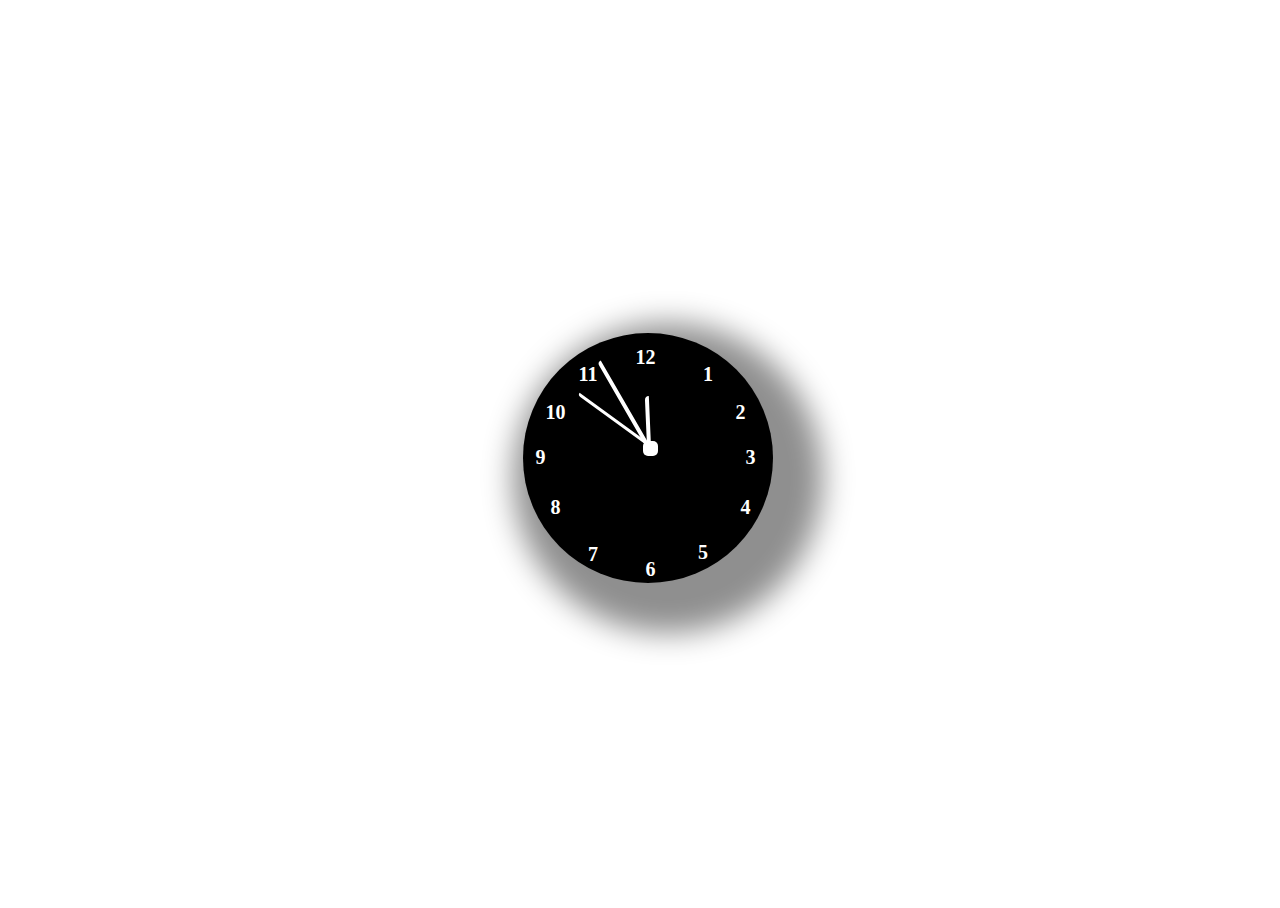
<file: Clock/index.html>
<!DOCTYPE html>
<html>

<head>
  <meta charset="utf-8">
  <meta name="viewport" content="width=device-width">
  <title>replit</title>
  <link href="style.css" rel="stylesheet" type="text/css" />
</head>

<body>
  <div class="clock"> 
  <div class="text">12</div>
  <div class="text">1</div>
  <div class="text">2</div>
  <div class="text">3</div>
  <div class="text">4</div>
  <div class="text">5</div>
  <div class="text">6</div>
  <div class="text">7</div>
  <div class="text">8</div>
  <div class="text">9</div>
  <div class="text">10</div>
  <div class="text">11</div>
  <div class="center"></div>
  <div class="hour">       
    </div>  
    <div class="minute">
    </div>
    <div class="second"></div>
  </div>
  <script src="script.js"></script>
</body>

</html>
</file>
<file: Clock/style.css>
html {
  height: 100%;
  width: 100%;
  margin:0;
  padding:0;
  overflow: hidden;
}
body{
  height:100%;
  width:100%;
  display:flex;
  align-items:center;
  justify-content:center;
  
}

.clock{
  min-width:250px;
  min-height:250px;
  background-color: #000000;
  box-shadow: 20px 20px 30px 30px #8f8f8f;
  -webkit-box-shadow: 20px 20px 30px 30px #8f8f8f;
  border-radius: 200px;
  position: relative;
}
.center{
  min-width:15px;
  min-height:15px;
  background-color: #ffffff;
  border-radius: 5px;
  position: absolute;
  top:43%;
  left:48%;

}
.time{
  display:flex;
  align-items:center;
}
.hour {
  position: absolute;
  top:25%;
  right:49%;
  transform: rotate(0deg); /* Adjust rotation as needed */
  width: 4px;
  height:20%;
  border-radius:30px 0px 0px 20px;
  background-color: #ffffff;
}
.minute{
  position: absolute;
  top:6%;
  right:49%;
  transform: rotate(0deg); /* Adjust rotation as needed */
  min-width: 4px;
  min-height:40%;
  border-radius:30px 0px 0px 20px;
  background-color: #ffffff;
}
.second{
  position: absolute;
  top:10%;
  right:49%;
  transform: rotate(0deg); /* Adjust rotation as needed */
  min-width: 3px;
  min-height:35%;
  border-radius:30px 0px 0px 20px;
  background-color: #ffffff;
}


.text {
  color:white;
  position: absolute;
  width: 20px; /* Adjust width and height as needed */
  height: 20px; /* Adjust width and height as needed */
  text-align: center;
  font-family:georgia;
  font-weight:bold ;
  font-size:clamp(15px,2vw,20px);
}

.text:nth-child(1){
  position :absolute;
  top:5%;
  left:45%;
}
.text:nth-child(2){
  position :absolute;
  top:12%;
  right:22%;
}
  .text:nth-child(3){
  position :absolute;
  top:27%;
  right:9%;
    }
    .text:nth-child(4){
  position :absolute;
  top:45%;
  right:5%;
      }
  .text:nth-child(5){
  position :absolute;
  top:65%;
  right:7%;
        }
    
.text:nth-child(6){
  position :absolute;
  top:83%;
  right:24%;
  }
  .text:nth-child(7){
  position :absolute;
  top:90%;
  right:45%;
    }
  .text:nth-child(8){
  position :absolute;
  top:84%;
  left:24%;
    }
  .text:nth-child(9){
  position :absolute;
  top:65%;
  left:9%;
    }
  .text:nth-child(10){
  position :absolute;
  top:45%;
  left:3%;
    }
  .text:nth-child(11){
  position :absolute;
  top:27%;
  left:9%;
      }
  .text:nth-child(12){
  position :absolute;
  top:12%;
  left:22%;
     }
</file>
